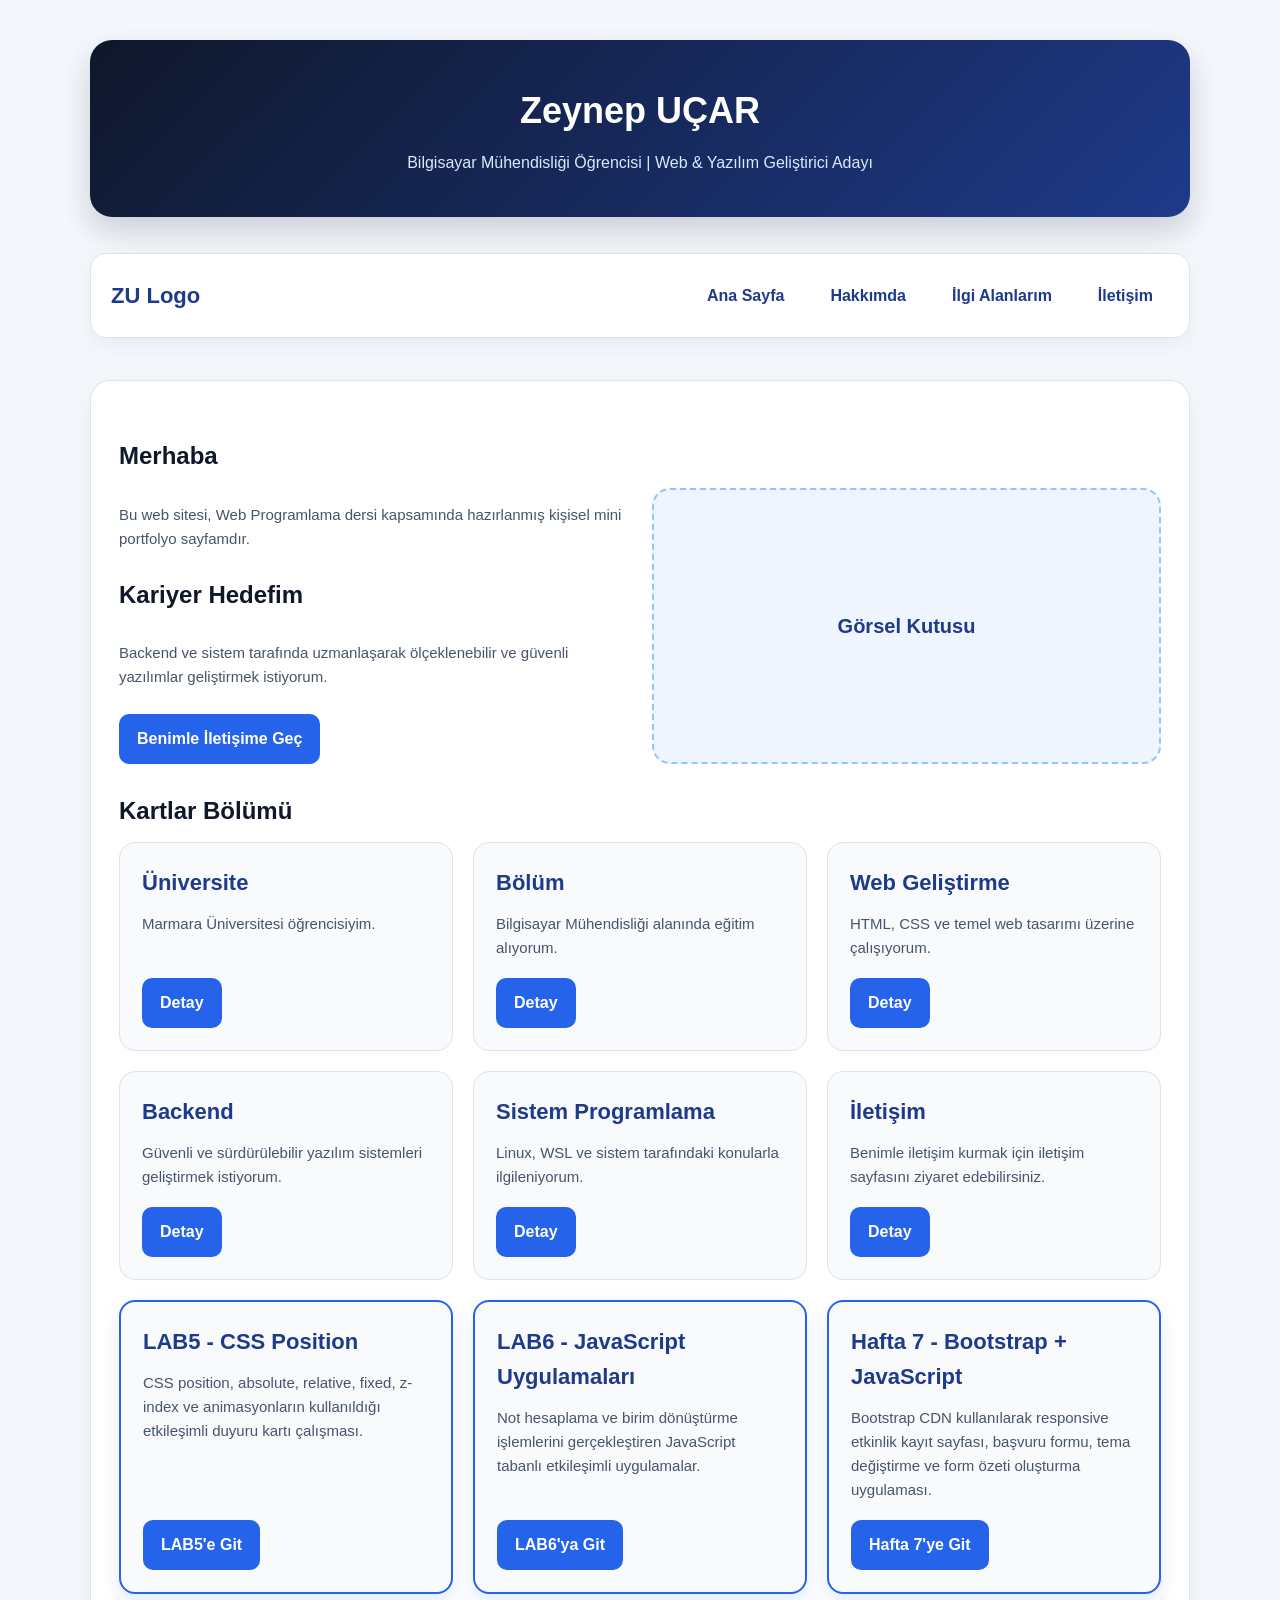
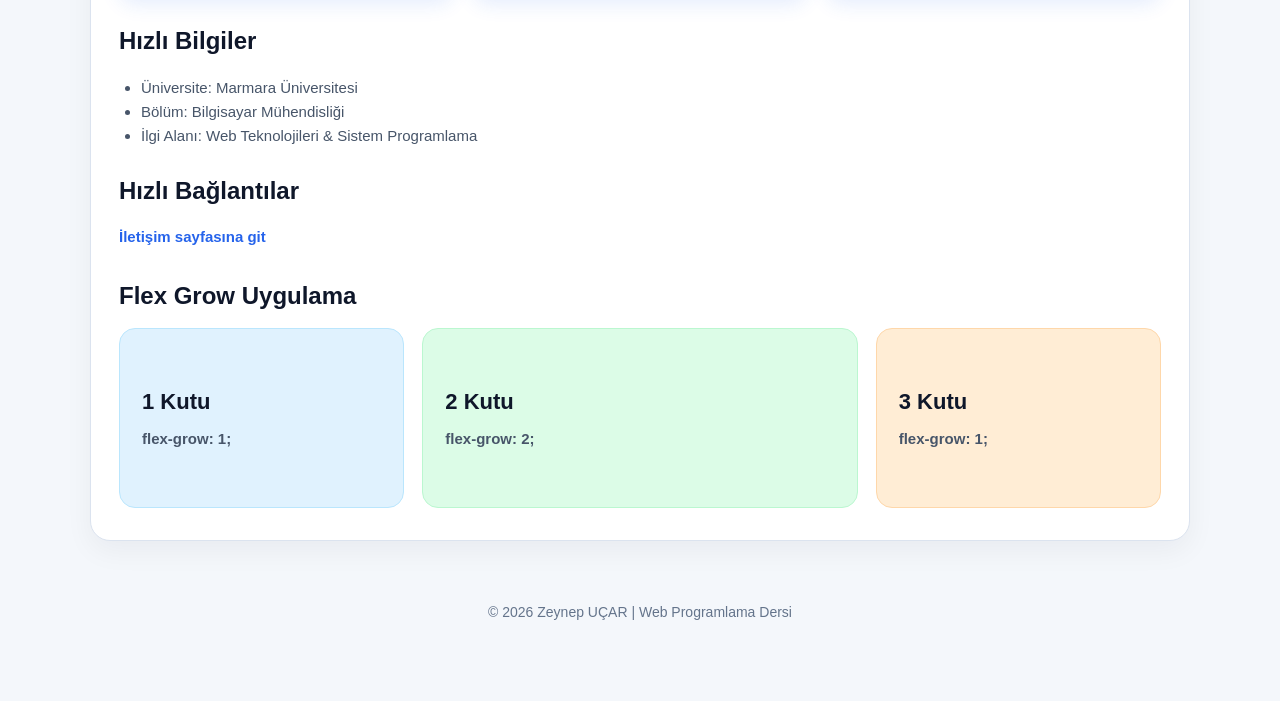
<file: index.html>
<!DOCTYPE html>
<html lang="tr">
<head>
<meta charset="UTF-8">
<meta name="viewport" content="width=device-width, initial-scale=1.0">
<title>Ana Sayfa | Kişisel Portfolyo</title>
<link rel="stylesheet" href="styles/style.css">
</head>

<body>

<div class="page-wrapper home-wrapper">

<header>
<h1>Zeynep UÇAR</h1>
<p>Bilgisayar Mühendisliği Öğrencisi | Web & Yazılım Geliştirici Adayı</p>
</header>

<nav>
<ul class="home-nav-list">
<li class="home-logo">ZU Logo</li>
<li><a href="index.html">Ana Sayfa</a></li>
<li><a href="about.html">Hakkımda</a></li>
<li><a href="interests.html">İlgi Alanlarım</a></li>
<li><a href="contact.html">İletişim</a></li>
</ul>
</nav>

<main class="home-main-box">

<h2>Merhaba</h2>

<section class="hero-area">
    <div class="hero-text">
        <p>
            Bu web sitesi, Web Programlama dersi kapsamında hazırlanmış kişisel mini portfolyo sayfamdır.
        </p>

        <h2 id="hedef">Kariyer Hedefim</h2>

        <p>
            Backend ve sistem tarafında uzmanlaşarak ölçeklenebilir ve güvenli yazılımlar geliştirmek istiyorum.
        </p>

        <a href="contact.html" class="main-button">Benimle İletişime Geç</a>
    </div>

    <div class="hero-visual">
        <div class="visual-placeholder">Görsel Kutusu</div>
    </div>
</section>

<section class="home-cards-block">
    <h2>Kartlar Bölümü</h2>

    <div class="cards-grid">

        <div class="mini-card">
            <h3>Üniversite</h3>
            <p>Marmara Üniversitesi öğrencisiyim.</p>
            <a href="about.html">Detay</a>
        </div>

        <div class="mini-card">
            <h3>Bölüm</h3>
            <p>Bilgisayar Mühendisliği alanında eğitim alıyorum.</p>
            <a href="about.html">Detay</a>
        </div>

        <div class="mini-card">
            <h3>Web Geliştirme</h3>
            <p>HTML, CSS ve temel web tasarımı üzerine çalışıyorum.</p>
            <a href="interests.html">Detay</a>
        </div>

        <div class="mini-card">
            <h3>Backend</h3>
            <p>Güvenli ve sürdürülebilir yazılım sistemleri geliştirmek istiyorum.</p>
            <a href="about.html">Detay</a>
        </div>

        <div class="mini-card">
            <h3>Sistem Programlama</h3>
            <p>Linux, WSL ve sistem tarafındaki konularla ilgileniyorum.</p>
            <a href="interests.html">Detay</a>
        </div>

        <div class="mini-card">
            <h3>İletişim</h3>
            <p>Benimle iletişim kurmak için iletişim sayfasını ziyaret edebilirsiniz.</p>
            <a href="contact.html">Detay</a>
        </div>

        <div class="mini-card highlight-card">
            <h3>LAB5 - CSS Position</h3>
            <p>
                CSS position, absolute, relative, fixed, z-index ve animasyonların
                kullanıldığı etkileşimli duyuru kartı çalışması.
            </p>
            <a href="lab5.html">LAB5'e Git</a>
        </div>

        <div class="mini-card highlight-card">
            <h3>LAB6 - JavaScript Uygulamaları</h3>
            <p>
                Not hesaplama ve birim dönüştürme işlemlerini gerçekleştiren
                JavaScript tabanlı etkileşimli uygulamalar.
            </p>
            <a href="lab6.html">LAB6'ya Git</a>
        </div>
        <div class="mini-card highlight-card">
    <h3>Hafta 7 - Bootstrap + JavaScript</h3>
    <p>
        Bootstrap CDN kullanılarak responsive etkinlik kayıt sayfası,
        başvuru formu, tema değiştirme ve form özeti oluşturma uygulaması.
    </p>
    <a href="hafta7.html">Hafta 7'ye Git</a>
</div>
    </div>
</section>

<section class="home-info-block">
    <h2>Hızlı Bilgiler</h2>
    <ul>
        <li>Üniversite: Marmara Üniversitesi</li>
        <li>Bölüm: Bilgisayar Mühendisliği</li>
        <li>İlgi Alanı: Web Teknolojileri & Sistem Programlama</li>
    </ul>

    <h2>Hızlı Bağlantılar</h2>
    <p><a href="contact.html">İletişim sayfasına git</a></p>
</section>

<section class="grow-block">
    <h2>Flex Grow Uygulama</h2>

    <div class="grow-row">
        <div class="grow-card grow-1">
            <h3>1 Kutu</h3>
            <p>flex-grow: 1;</p>
        </div>

        <div class="grow-card grow-2">
            <h3>2 Kutu</h3>
            <p>flex-grow: 2;</p>
        </div>

        <div class="grow-card grow-3">
            <h3>3 Kutu</h3>
            <p>flex-grow: 1;</p>
        </div>
    </div>
</section>

</main>

<footer>
<p>© 2026 Zeynep UÇAR | Web Programlama Dersi</p>
</footer>

</div>

</body>
</html>
</file>
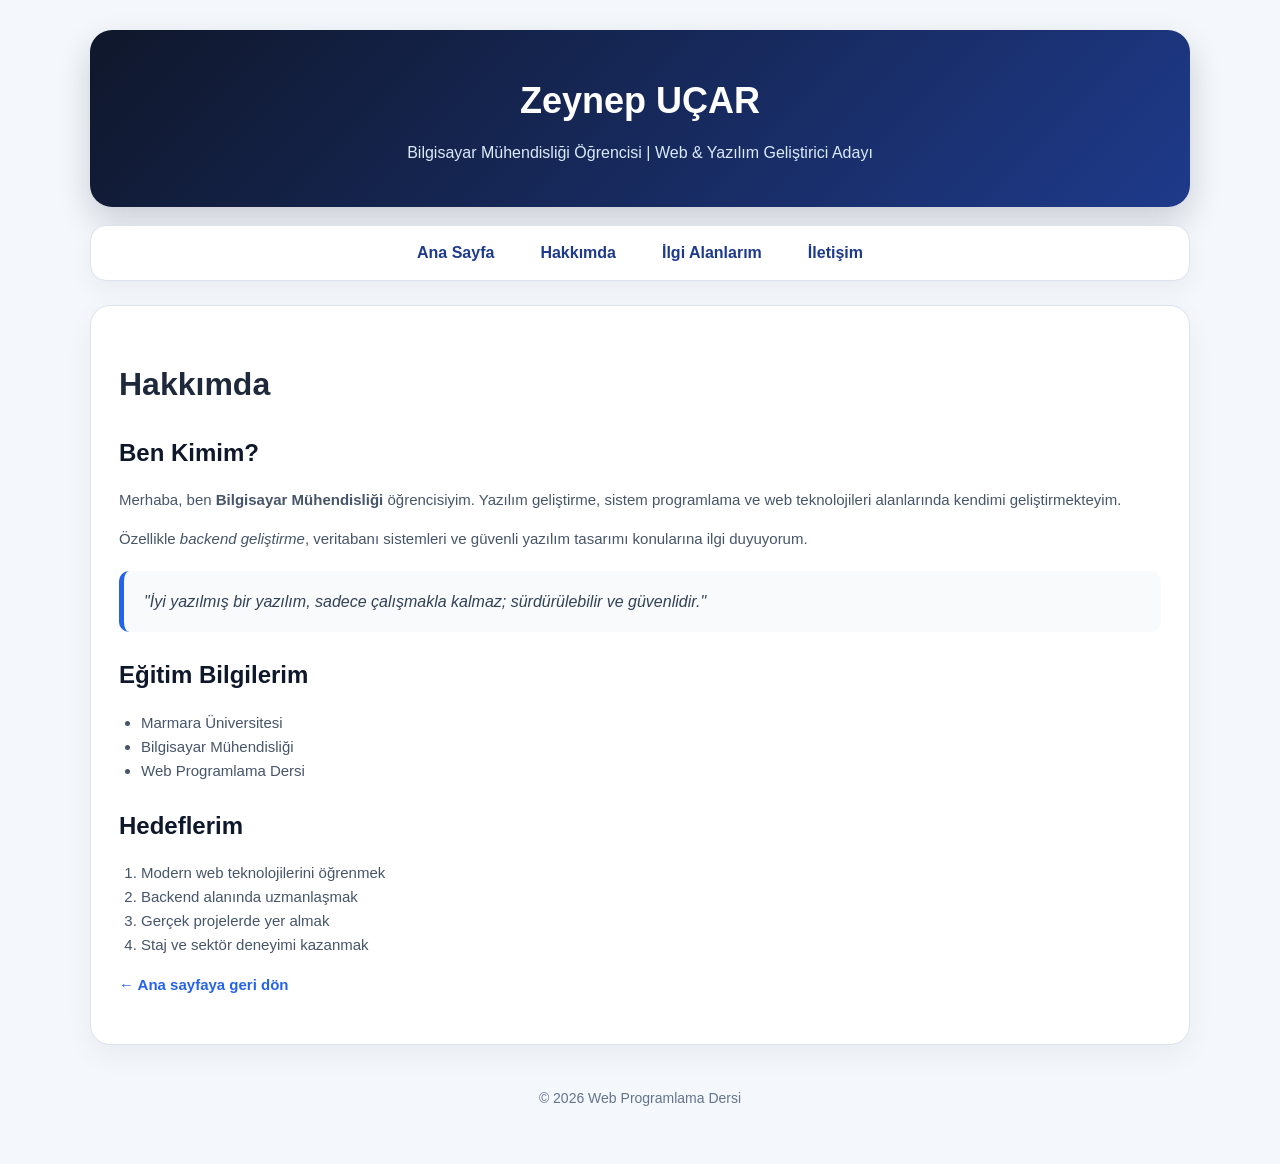
<file: about.html>
<!DOCTYPE html>
<html lang="tr">
<head>
<meta charset="UTF-8">
<meta name="viewport" content="width=device-width, initial-scale=1.0">
<title>Hakkımda</title>

<style>

*{
box-sizing:border-box;
}

body{
margin:0;
font-family:Arial, sans-serif;
background:#f4f7fb;
color:#1e293b;
line-height:1.6;
}

.page-wrapper{
width:92%;
max-width:1100px;
margin:0 auto;
}

header{
margin-top:30px;
background:linear-gradient(135deg,#0f172a,#1e3a8a);
color:white;
border-radius:22px;
padding:42px 24px;
text-align:center;
box-shadow:0 14px 32px rgba(15,23,42,0.18);
}

header h1{
margin:0 0 10px 0;
font-size:36px;
}

header p{
margin:0;
color:#dbeafe;
}

nav{
margin:18px 0 24px 0;
background:#ffffff;
border:1px solid #dbe3ef;
border-radius:16px;
padding:14px 20px;
box-shadow:0 8px 24px rgba(15,23,42,0.05);
}

nav ul{
margin:0;
padding:0;
list-style:none;
display:flex;
justify-content:center;
gap:14px;
flex-wrap:wrap;
}

nav a{
text-decoration:none;
color:#1e3a8a;
font-weight:bold;
padding:10px 16px;
border-radius:10px;
transition:0.25s;
}

nav a:hover{
background:#eff6ff;
}

main{
background:#ffffff;
border:1px solid #dbe3ef;
border-radius:20px;
padding:32px 28px;
box-shadow:0 10px 28px rgba(15,23,42,0.05);
}

main h2{
color:#0f172a;
margin-top:24px;
margin-bottom:12px;
font-size:24px;
}

main p,
main li{
color:#475569;
font-size:15px;
}

blockquote{
margin:20px 0;
padding:18px 20px;
background:#f8fafc;
border-left:5px solid #2563eb;
border-radius:10px;
font-style:italic;
color:#334155;
}

ul,ol{
padding-left:22px;
}

main a{
color:#2563eb;
text-decoration:none;
font-weight:bold;
}

main a:hover{
text-decoration:underline;
}

footer{
text-align:center;
color:#64748b;
padding:28px 12px 40px 12px;
font-size:14px;
}

</style>

</head>

<body>

<div class="page-wrapper">

<header>
<h1>Zeynep UÇAR</h1>
<p>Bilgisayar Mühendisliği Öğrencisi | Web & Yazılım Geliştirici Adayı</p>
</header>

<nav>
<ul>
<li><a href="index.html">Ana Sayfa</a></li>
<li><a href="about.html">Hakkımda</a></li>
<li><a href="interests.html">İlgi Alanlarım</a></li>
<li><a href="contact.html">İletişim</a></li>
</ul>
</nav>

<main>

<h1>Hakkımda</h1>

<h2>Ben Kimim?</h2>

<p>
Merhaba, ben <strong>Bilgisayar Mühendisliği</strong> öğrencisiyim.
Yazılım geliştirme, sistem programlama ve web teknolojileri alanlarında kendimi geliştirmekteyim.
</p>

<p>
Özellikle <em>backend geliştirme</em>, veritabanı sistemleri ve güvenli yazılım tasarımı
konularına ilgi duyuyorum.
</p>

<blockquote>
"İyi yazılmış bir yazılım, sadece çalışmakla kalmaz; sürdürülebilir ve güvenlidir."
</blockquote>

<h2>Eğitim Bilgilerim</h2>

<ul>
<li>Marmara Üniversitesi</li>
<li>Bilgisayar Mühendisliği</li>
<li>Web Programlama Dersi</li>
</ul>

<h2>Hedeflerim</h2>

<ol>
<li>Modern web teknolojilerini öğrenmek</li>
<li>Backend alanında uzmanlaşmak</li>
<li>Gerçek projelerde yer almak</li>
<li>Staj ve sektör deneyimi kazanmak</li>
</ol>

<p><a href="index.html">← Ana sayfaya geri dön</a></p>

</main>

<footer>
<p>© 2026 Web Programlama Dersi</p>
</footer>

</div>

</body>
</html>
</file>
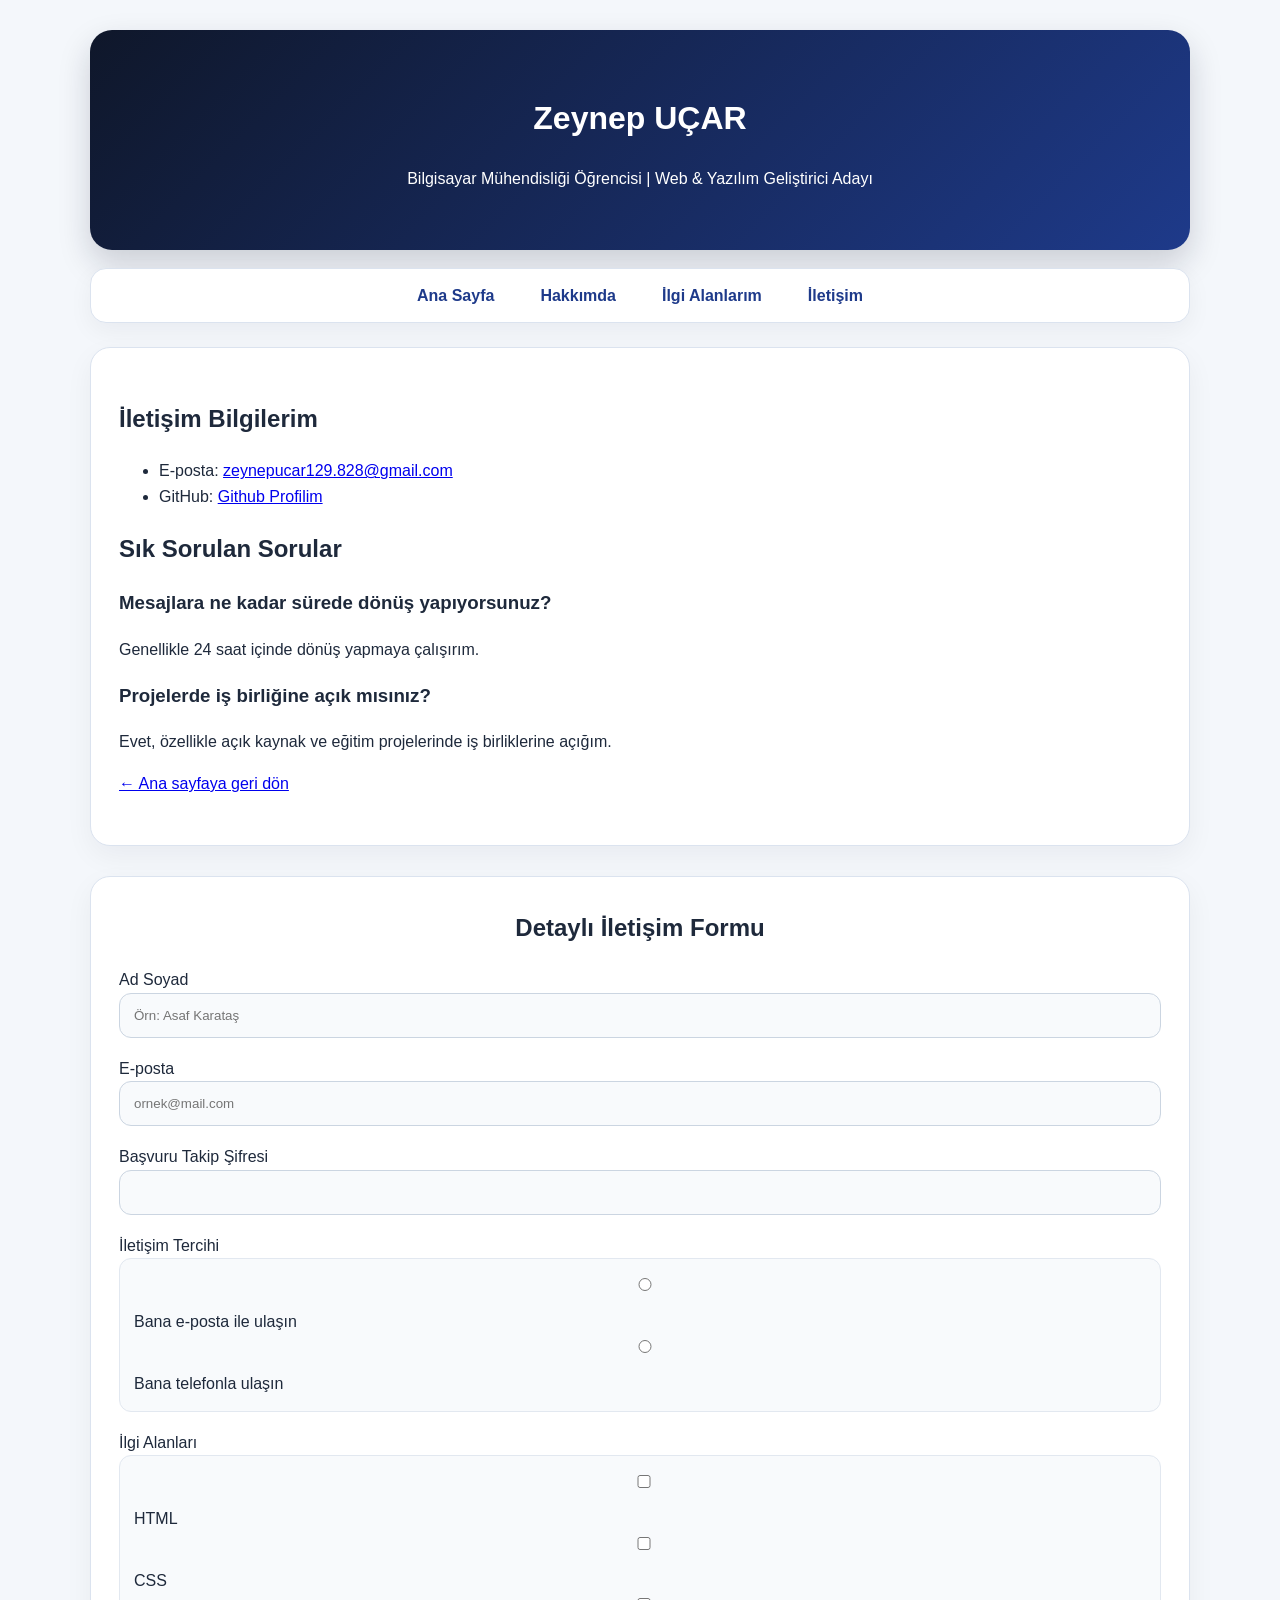
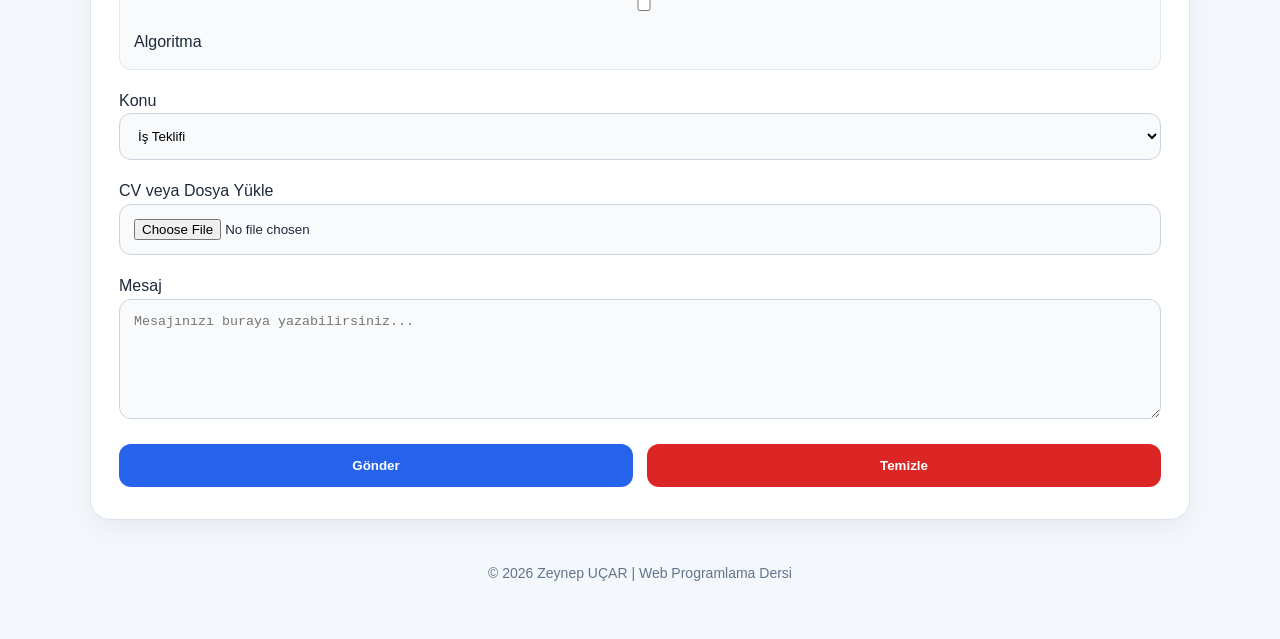
<file: contact.html>
<!DOCTYPE html>
<html lang="tr">
<head>
<meta charset="UTF-8">
<meta name="viewport" content="width=device-width, initial-scale=1.0">
<title>İletişim</title>

<style>

*{box-sizing:border-box;}

body{
margin:0;
font-family:Arial, sans-serif;
background:#f4f7fb;
color:#1e293b;
line-height:1.6;
}

.page-wrapper{
width:92%;
max-width:1100px;
margin:0 auto;
}

header{
margin-top:30px;
background:linear-gradient(135deg,#0f172a,#1e3a8a);
color:white;
border-radius:22px;
padding:42px 24px;
text-align:center;
box-shadow:0 14px 32px rgba(15,23,42,0.18);
}

nav{
margin:18px 0 24px 0;
background:white;
border:1px solid #dbe3ef;
border-radius:16px;
padding:14px 20px;
box-shadow:0 8px 24px rgba(15,23,42,0.05);
}

nav ul{
margin:0;
padding:0;
list-style:none;
display:flex;
justify-content:center;
gap:14px;
flex-wrap:wrap;
}

nav a{
text-decoration:none;
color:#1e3a8a;
font-weight:bold;
padding:10px 16px;
border-radius:10px;
}

nav a:hover{background:#eff6ff;}

main{
background:white;
border:1px solid #dbe3ef;
border-radius:20px;
padding:32px 28px;
box-shadow:0 10px 28px rgba(15,23,42,0.05);
margin-bottom:30px;
}

.contact-container{
background:white;
border:1px solid #dbe3ef;
border-radius:20px;
padding:32px 28px;
box-shadow:0 10px 28px rgba(15,23,42,0.05);
}

.contact-container h2{
text-align:center;
margin-top:0;
}

input,select,textarea{
width:100%;
padding:14px;
margin-bottom:18px;
border:1px solid #cbd5e1;
border-radius:12px;
background:#f8fafc;
}

textarea{min-height:120px;}

.option-box{
background:#f8fafc;
border:1px solid #e2e8f0;
border-radius:12px;
padding:14px;
margin-bottom:18px;
}

.button-group{
display:flex;
gap:14px;
}

button{
flex:1;
padding:14px;
border:none;
border-radius:12px;
font-weight:bold;
cursor:pointer;
}

.submit-btn{
background:#2563eb;
color:white;
}

.reset-btn{
background:#dc2626;
color:white;
}

footer{
text-align:center;
color:#64748b;
padding:28px 12px 40px 12px;
font-size:14px;
}

</style>
</head>

<body>

<div class="page-wrapper">

<header>
<h1>Zeynep UÇAR</h1>
<p>Bilgisayar Mühendisliği Öğrencisi | Web & Yazılım Geliştirici Adayı</p>
</header>

<nav>
<ul>
<li><a href="index.html">Ana Sayfa</a></li>
<li><a href="about.html">Hakkımda</a></li>
<li><a href="interests.html">İlgi Alanlarım</a></li>
<li><a href="contact.html">İletişim</a></li>
</ul>
</nav>


<main>

<h2>İletişim Bilgilerim</h2>

<ul>
<li>E-posta: 
<a href="mailto:zeynepucar129.828@gmail.com">
zeynepucar129.828@gmail.com
</a>
</li>

<li>GitHub: 
<a href="https://github.com/Zeynep-ucr" target="_blank">
Github Profilim
</a>
</li>

</ul>


<h2>Sık Sorulan Sorular</h2>

<h3>Mesajlara ne kadar sürede dönüş yapıyorsunuz?</h3>
<p>Genellikle 24 saat içinde dönüş yapmaya çalışırım.</p>

<h3>Projelerde iş birliğine açık mısınız?</h3>
<p>Evet, özellikle açık kaynak ve eğitim projelerinde iş birliklerine açığım.</p>

<p><a href="index.html">← Ana sayfaya geri dön</a></p>

</main>


<section class="contact-container">

<h2>Detaylı İletişim Formu</h2>

<form>

<label>Ad Soyad</label>
<input type="text" placeholder="Örn: Asaf Karataş">

<label>E-posta</label>
<input type="email" placeholder="ornek@mail.com">

<label>Başvuru Takip Şifresi</label>
<input type="password">

<label>İletişim Tercihi</label>

<div class="option-box">
<label><input type="radio" name="contact"> Bana e-posta ile ulaşın</label>
<label><input type="radio" name="contact"> Bana telefonla ulaşın</label>
</div>

<label>İlgi Alanları</label>

<div class="option-box">
<label><input type="checkbox"> HTML</label>
<label><input type="checkbox"> CSS</label>
<label><input type="checkbox"> Algoritma</label>
</div>

<label>Konu</label>

<select>
<option>İş Teklifi</option>
<option>Soru</option>
<option>Geri Bildirim</option>
</select>

<label>CV veya Dosya Yükle</label>

<input type="file">

<label>Mesaj</label>

<textarea placeholder="Mesajınızı buraya yazabilirsiniz..."></textarea>

<div class="button-group">
<button class="submit-btn">Gönder</button>
<button class="reset-btn">Temizle</button>
</div>

</form>

</section>


<footer>
<p>© 2026 Zeynep UÇAR | Web Programlama Dersi</p>
</footer>

</div>

</body>
</html>
</file>
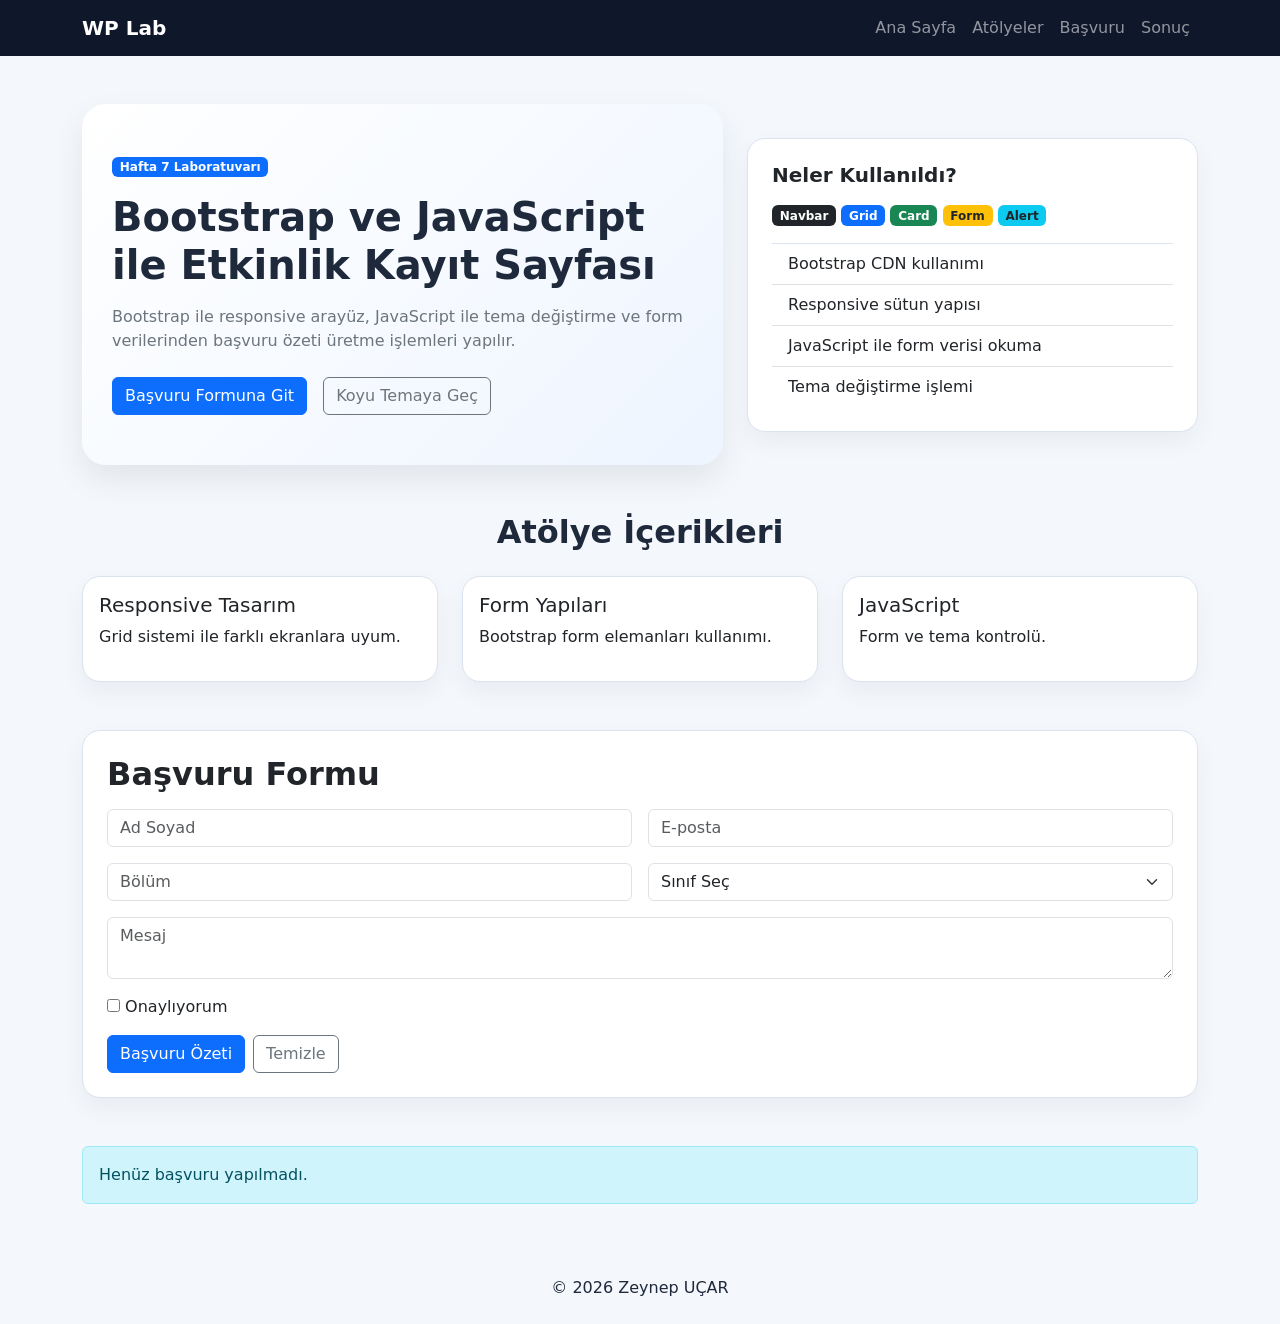
<file: hafta7.html>
<!DOCTYPE html>
<html lang="tr">
<head>
<meta charset="UTF-8">
<meta name="viewport" content="width=device-width, initial-scale=1.0">
<title>Hafta 7 | Bootstrap ve JavaScript</title>

<link href="https://cdn.jsdelivr.net/npm/bootstrap@5.3.3/dist/css/bootstrap.min.css" rel="stylesheet">

<style>
body{
    background:#f4f7fb;
    color:#1e293b;
}

.hafta7-navbar{
    background:#0f172a;
}

.hero-box{
    background:linear-gradient(135deg,#ffffff,#eef5ff);
    border-radius:24px;
    padding:50px 30px;
    box-shadow:0 14px 32px rgba(15,23,42,0.08);
}

.custom-card{
    border:1px solid #dbe3ef;
    border-radius:18px;
    box-shadow:0 10px 24px rgba(15,23,42,0.05);
}

.info-box{
    border-radius:18px;
    padding:18px;
    background:#eff6ff;
}

/* DARK MODE */
.dark-theme{
    background:#0f172a;
    color:#e5e7eb;
}

.dark-theme .hero-box,
.dark-theme .custom-card{
    background:#1e293b;
    color:#e5e7eb;
    border-color:#334155;
}

.dark-theme .info-box{
    background:#334155;
}

.dark-theme input,
.dark-theme select,
.dark-theme textarea{
    background:#0f172a;
    color:white;
    border-color:#475569;
}
</style>
</head>

<body>

<!-- NAVBAR -->
<nav class="navbar navbar-expand-lg navbar-dark hafta7-navbar sticky-top">
    <div class="container">
        <a class="navbar-brand fw-bold" href="#">WP Lab</a>

        <button class="navbar-toggler" data-bs-toggle="collapse" data-bs-target="#menu">
            <span class="navbar-toggler-icon"></span>
        </button>

        <div class="collapse navbar-collapse" id="menu">
            <ul class="navbar-nav ms-auto">
                <li class="nav-item"><a class="nav-link" href="index.html">Ana Sayfa</a></li>
                <li class="nav-item"><a class="nav-link" href="#atolyeler">Atölyeler</a></li>
                <li class="nav-item"><a class="nav-link" href="#basvuru">Başvuru</a></li>
                <li class="nav-item"><a class="nav-link" href="#sonuc">Sonuç</a></li>
            </ul>
        </div>
    </div>
</nav>

<!-- HERO + NELER KULLANILDI -->
<header class="container my-5">
    <div class="row g-4 align-items-center">

        <!-- SOL -->
        <div class="col-lg-7">
            <div class="hero-box">
                <span class="badge text-bg-primary mb-3">Hafta 7 Laboratuvarı</span>

                <h1 class="fw-bold display-6">
                    Bootstrap ve JavaScript ile Etkinlik Kayıt Sayfası
                </h1>

                <p class="text-secondary mt-3">
                    Bootstrap ile responsive arayüz, JavaScript ile tema değiştirme
                    ve form verilerinden başvuru özeti üretme işlemleri yapılır.
                </p>

                <div class="d-flex gap-3 mt-4 flex-wrap">
                    <a href="#basvuru" class="btn btn-primary">Başvuru Formuna Git</a>
                    <button class="btn btn-outline-secondary" id="temaBtn">Koyu Temaya Geç</button>
                </div>
            </div>
        </div>

        <!-- SAĞ -->
        <div class="col-lg-5">
            <div class="card custom-card p-4">
                <h5 class="fw-bold mb-3">Neler Kullanıldı?</h5>

                <div class="mb-3">
                    <span class="badge bg-dark">Navbar</span>
                    <span class="badge bg-primary">Grid</span>
                    <span class="badge bg-success">Card</span>
                    <span class="badge bg-warning text-dark">Form</span>
                    <span class="badge bg-info text-dark">Alert</span>
                </div>

                <ul class="list-group list-group-flush">
                    <li class="list-group-item">Bootstrap CDN kullanımı</li>
                    <li class="list-group-item">Responsive sütun yapısı</li>
                    <li class="list-group-item">JavaScript ile form verisi okuma</li>
                    <li class="list-group-item">Tema değiştirme işlemi</li>
                </ul>
            </div>
        </div>

    </div>
</header>

<!-- ATÖLYE -->
<section id="atolyeler" class="container my-5">
    <div class="text-center mb-4">
        <h2 class="fw-bold">Atölye İçerikleri</h2>
    </div>

    <div class="row g-4">
        <div class="col-md-4">
            <div class="card custom-card p-3">
                <h5>Responsive Tasarım</h5>
                <p>Grid sistemi ile farklı ekranlara uyum.</p>
            </div>
        </div>

        <div class="col-md-4">
            <div class="card custom-card p-3">
                <h5>Form Yapıları</h5>
                <p>Bootstrap form elemanları kullanımı.</p>
            </div>
        </div>

        <div class="col-md-4">
            <div class="card custom-card p-3">
                <h5>JavaScript</h5>
                <p>Form ve tema kontrolü.</p>
            </div>
        </div>
    </div>
</section>

<!-- FORM -->
<section id="basvuru" class="container my-5">
    <div class="card custom-card p-4">
        <h2 class="fw-bold mb-3">Başvuru Formu</h2>

        <form id="basvuruForm">
            <div class="row g-3">

                <div class="col-md-6">
                    <input type="text" class="form-control" id="adSoyad" placeholder="Ad Soyad">
                </div>

                <div class="col-md-6">
                    <input type="email" class="form-control" id="email" placeholder="E-posta">
                </div>

                <div class="col-md-6">
                    <input type="text" class="form-control" id="bolum" placeholder="Bölüm">
                </div>

                <div class="col-md-6">
                    <select class="form-select" id="sinif">
                        <option value="">Sınıf Seç</option>
                        <option>1</option>
                        <option>2</option>
                        <option>3</option>
                        <option>4</option>
                    </select>
                </div>

                <div class="col-12">
                    <textarea class="form-control" id="mesaj" placeholder="Mesaj"></textarea>
                </div>

                <div class="col-12">
                    <input type="checkbox" id="onay"> Onaylıyorum
                </div>

                <div class="col-12 d-flex gap-2">
                    <button class="btn btn-primary" type="submit">Başvuru Özeti</button>
                    <button class="btn btn-outline-secondary" type="reset" id="temizleBtn">Temizle</button>
                </div>

            </div>
        </form>
    </div>
</section>

<!-- SONUÇ -->
<section id="sonuc" class="container my-5">
    <div class="alert alert-info" id="sonucAlani">
        Henüz başvuru yapılmadı.
    </div>
</section>

<footer class="text-center py-4">
    © 2026 Zeynep UÇAR
</footer>

<script src="https://cdn.jsdelivr.net/npm/bootstrap@5.3.3/dist/js/bootstrap.bundle.min.js"></script>
<script src="scripts/hafta7.js"></script>

</body>
</html>
</file>
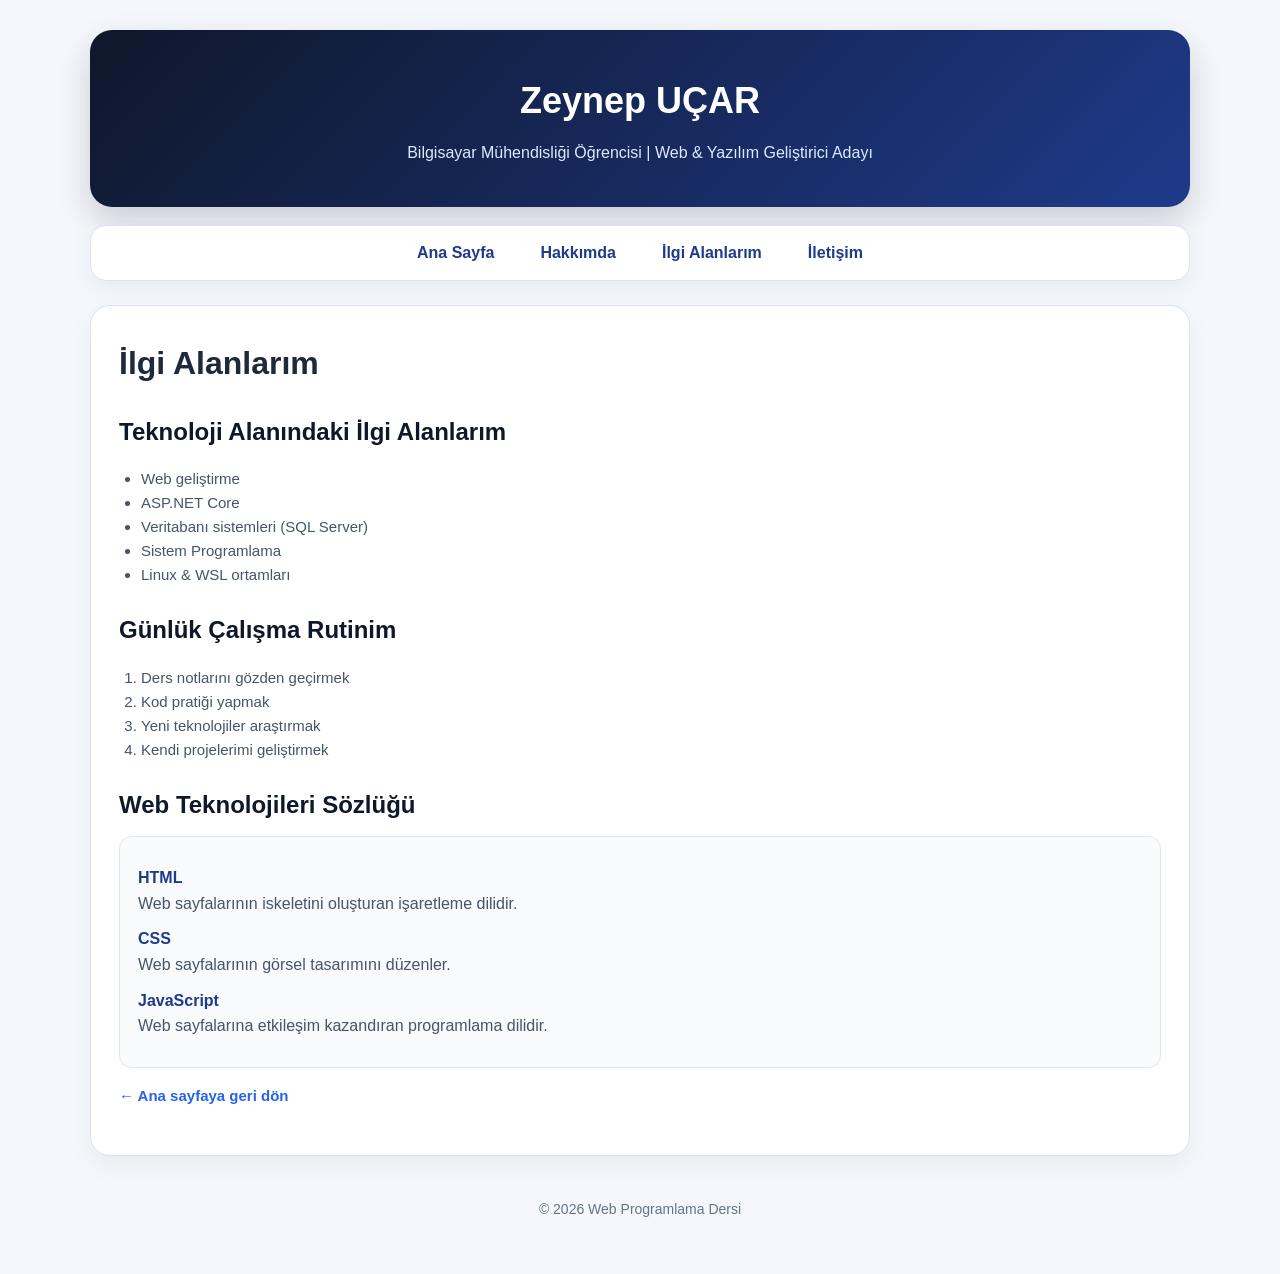
<file: interests.html>
<!DOCTYPE html>
<html lang="tr">
<head>
<meta charset="UTF-8">
<meta name="viewport" content="width=device-width, initial-scale=1.0">
<title>İlgi Alanlarım</title>

<style>

*{
box-sizing:border-box;
}

body{
margin:0;
font-family:Arial, sans-serif;
background:#f4f7fb;
color:#1e293b;
line-height:1.6;
}

.page-wrapper{
width:92%;
max-width:1100px;
margin:0 auto;
}

header{
margin-top:30px;
background:linear-gradient(135deg,#0f172a,#1e3a8a);
color:white;
border-radius:22px;
padding:42px 24px;
text-align:center;
box-shadow:0 14px 32px rgba(15,23,42,0.18);
}

header h1{
margin:0 0 10px 0;
font-size:36px;
}

header p{
margin:0;
color:#dbeafe;
}

nav{
margin:18px 0 24px 0;
background:#ffffff;
border:1px solid #dbe3ef;
border-radius:16px;
padding:14px 20px;
box-shadow:0 8px 24px rgba(15,23,42,0.05);
}

nav ul{
margin:0;
padding:0;
list-style:none;
display:flex;
justify-content:center;
gap:14px;
flex-wrap:wrap;
}

nav a{
text-decoration:none;
color:#1e3a8a;
font-weight:bold;
padding:10px 16px;
border-radius:10px;
transition:0.25s;
}

nav a:hover{
background:#eff6ff;
}

main{
background:#ffffff;
border:1px solid #dbe3ef;
border-radius:20px;
padding:32px 28px;
box-shadow:0 10px 28px rgba(15,23,42,0.05);
}

main h1{
margin-top:0;
}

main h2{
color:#0f172a;
margin-top:24px;
margin-bottom:12px;
font-size:24px;
}

main p,
main li{
color:#475569;
font-size:15px;
}

ul,ol{
padding-left:22px;
}

dl{
background:#f8fafc;
border:1px solid #e2e8f0;
border-radius:12px;
padding:18px;
margin-top:12px;
}

dt{
font-weight:bold;
color:#1e3a8a;
margin-top:10px;
}

dd{
margin-left:0;
margin-bottom:10px;
color:#475569;
}

main a{
color:#2563eb;
text-decoration:none;
font-weight:bold;
}

main a:hover{
text-decoration:underline;
}

footer{
text-align:center;
color:#64748b;
padding:28px 12px 40px 12px;
font-size:14px;
}

</style>

</head>

<body>

<div class="page-wrapper">

<header>
<h1>Zeynep UÇAR</h1>
<p>Bilgisayar Mühendisliği Öğrencisi | Web & Yazılım Geliştirici Adayı</p>
</header>

<nav>
<ul>
<li><a href="index.html">Ana Sayfa</a></li>
<li><a href="about.html">Hakkımda</a></li>
<li><a href="interests.html">İlgi Alanlarım</a></li>
<li><a href="contact.html">İletişim</a></li>
</ul>
</nav>

<main>

<h1>İlgi Alanlarım</h1>

<h2>Teknoloji Alanındaki İlgi Alanlarım</h2>

<ul>
<li>Web geliştirme</li>
<li>ASP.NET Core</li>
<li>Veritabanı sistemleri (SQL Server)</li>
<li>Sistem Programlama</li>
<li>Linux & WSL ortamları</li>
</ul>

<h2>Günlük Çalışma Rutinim</h2>

<ol>
<li>Ders notlarını gözden geçirmek</li>
<li>Kod pratiği yapmak</li>
<li>Yeni teknolojiler araştırmak</li>
<li>Kendi projelerimi geliştirmek</li>
</ol>

<h2>Web Teknolojileri Sözlüğü</h2>

<dl>
<dt>HTML</dt>
<dd>Web sayfalarının iskeletini oluşturan işaretleme dilidir.</dd>

<dt>CSS</dt>
<dd>Web sayfalarının görsel tasarımını düzenler.</dd>

<dt>JavaScript</dt>
<dd>Web sayfalarına etkileşim kazandıran programlama dilidir.</dd>
</dl>

<p><a href="index.html">← Ana sayfaya geri dön</a></p>

</main>

<footer>
<p>© 2026 Web Programlama Dersi</p>
</footer>

</div>

</body>
</html>
</file>
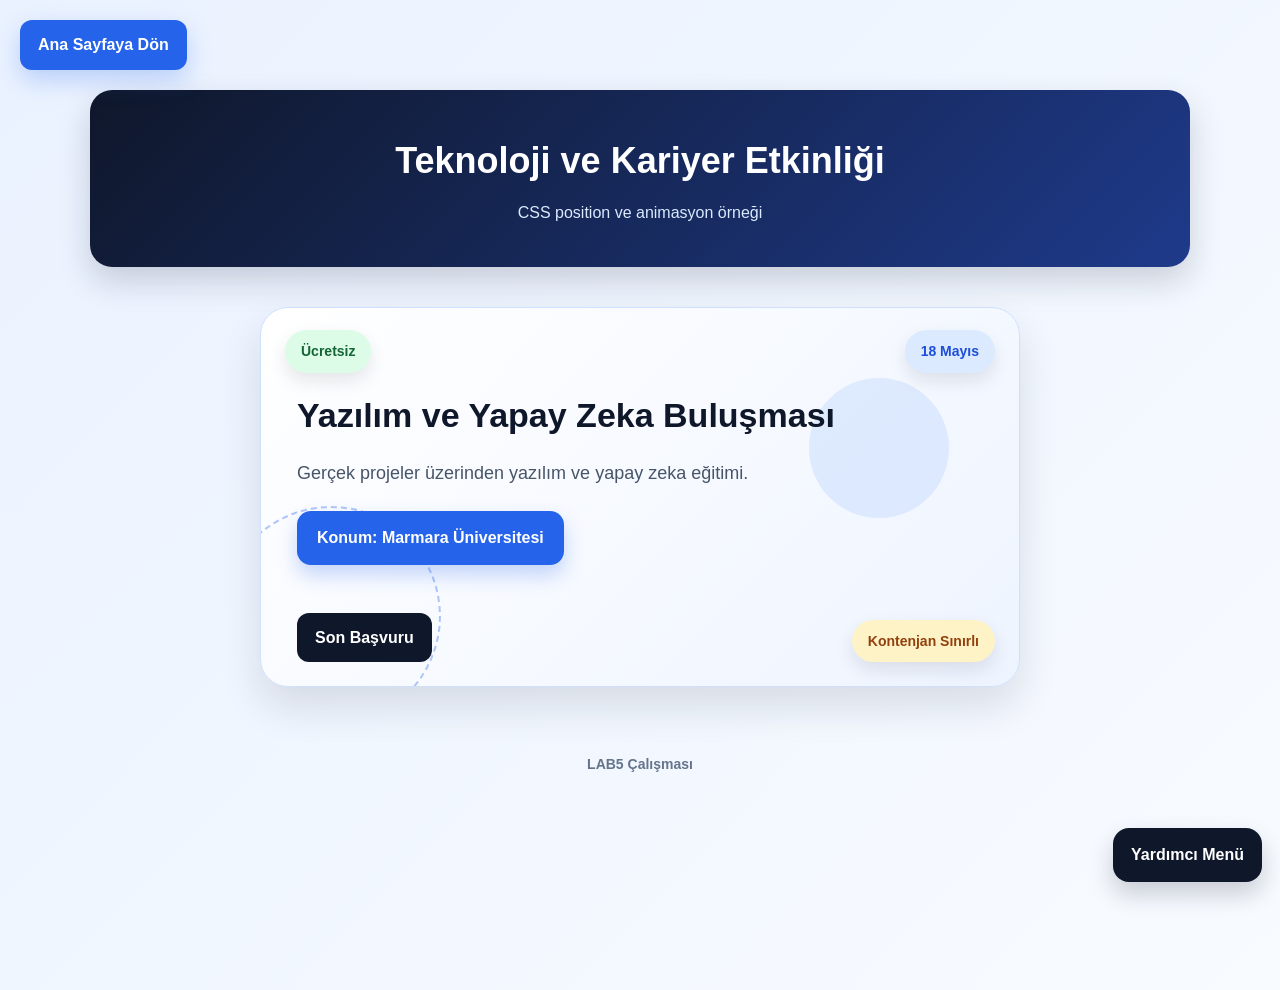
<file: lab5.html>
<!DOCTYPE html>
<html lang="tr">
<head>
<meta charset="UTF-8">
<meta name="viewport" content="width=device-width, initial-scale=1.0">
<title>LAB5 - CSS Position</title>
<link rel="stylesheet" href="styles/style.css">
</head>

<body class="lab5-page">

<a href="index.html" class="lab5-back-btn">Ana Sayfaya Dön</a>

<div class="page-wrapper">

<header class="lab5-header">
<h1>Teknoloji ve Kariyer Etkinliği</h1>
<p>CSS position ve animasyon örneği</p>
</header>

<div class="lab5-container">
    <div class="lab5-card">

        <span class="lab5-badge lab5-free">Ücretsiz</span>
        <span class="lab5-badge lab5-date">18 Mayıs</span>
        <span class="lab5-badge lab5-level">Kontenjan Sınırlı</span>

        <div class="lab5-circle"></div>
        <div class="lab5-ring"></div>

        <h2>Yazılım ve Yapay Zeka Buluşması</h2>

        <p>
            Gerçek projeler üzerinden yazılım ve yapay zeka eğitimi.
        </p>

        <div class="lab5-info-box">Konum: Marmara Üniversitesi</div>
        <div class="lab5-deadline">Son Başvuru</div>
    </div>
</div>

<footer class="lab5-footer">
LAB5 Çalışması
</footer>

</div>

<div class="lab5-fixed-menu">Yardımcı Menü</div>

</body>
</html>
</file>
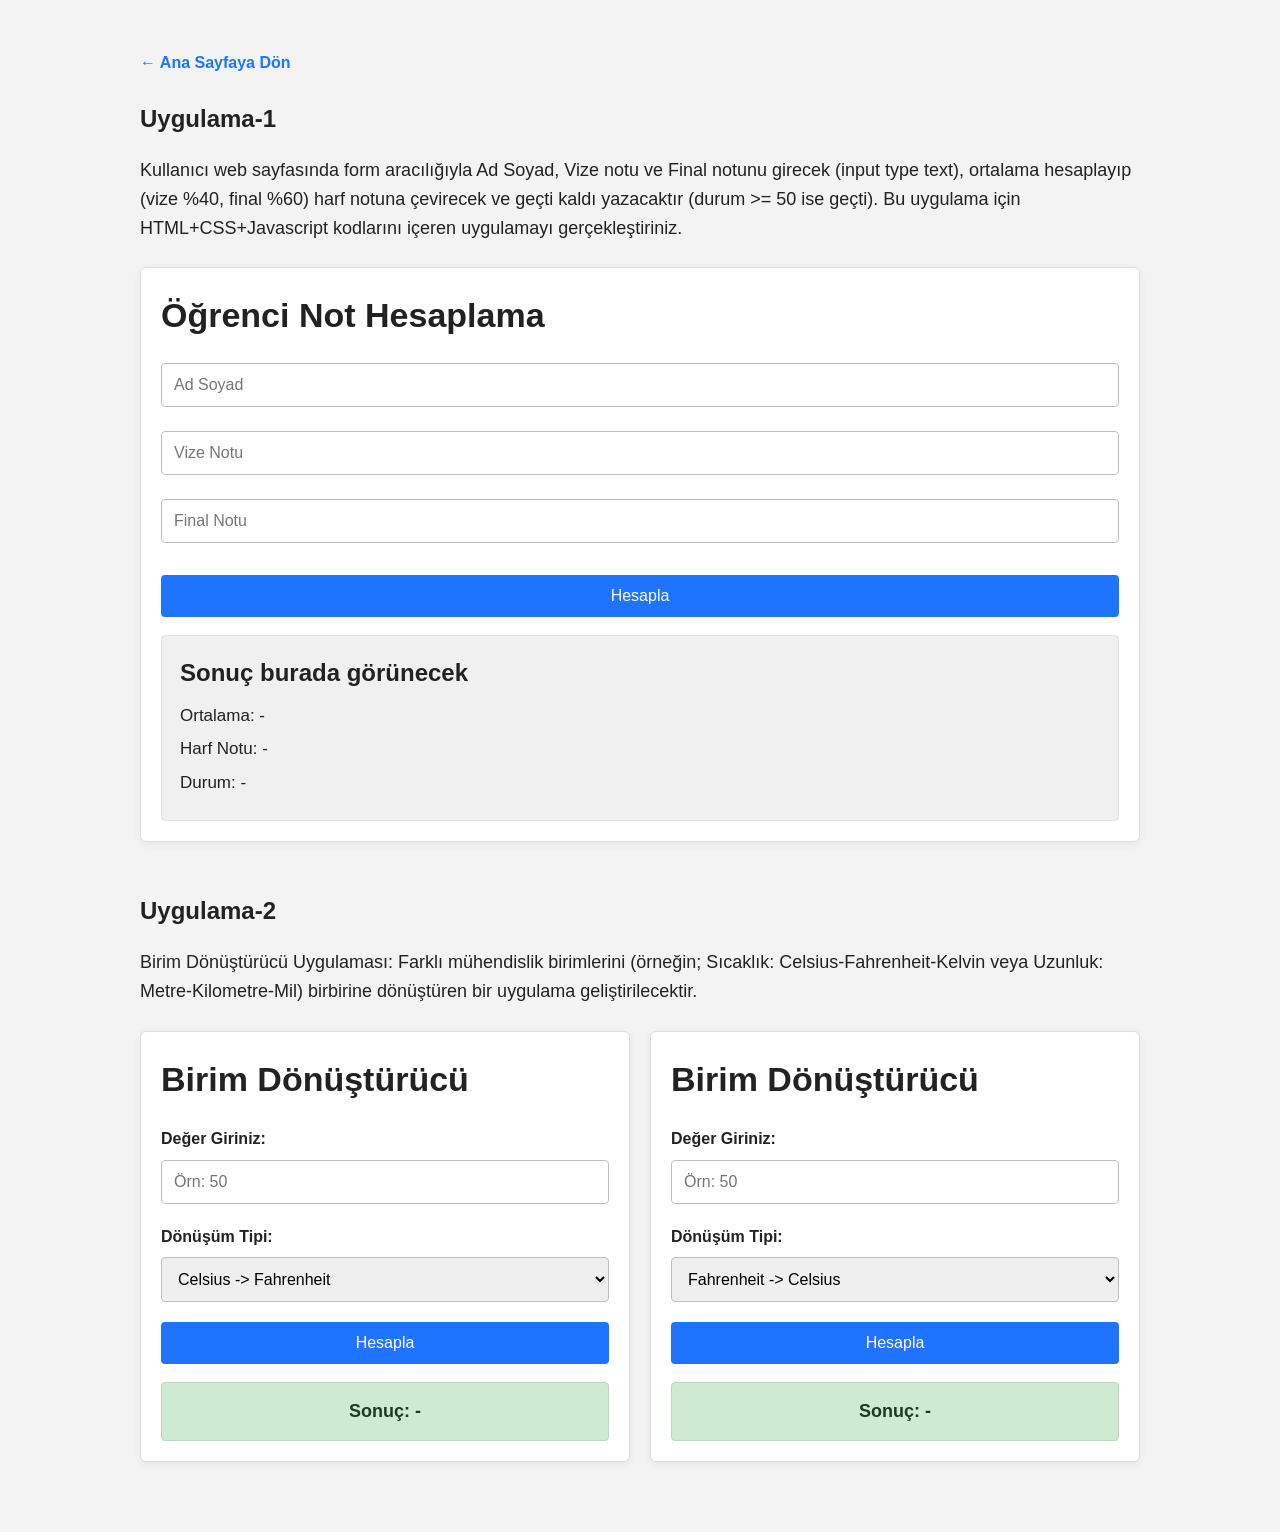
<file: lab6.html>
<!DOCTYPE html>
<html lang="tr">
<head>
    <meta charset="UTF-8">
    <meta name="viewport" content="width=device-width, initial-scale=1.0">
    <title>LAB6 - JavaScript Uygulamaları</title>
    <style>
        *{
            box-sizing:border-box;
        }

        body{
            margin:0;
            font-family:Arial, sans-serif;
            background:#f3f3f3;
            color:#222;
            line-height:1.6;
        }

        .page-container{
            width:80%;
            max-width:1000px;
            margin:40px auto;
        }

        .assignment-section{
            margin-bottom:50px;
        }

        .assignment-section h3{
            margin-bottom:10px;
            font-size:24px;
        }

        .description{
            font-size:18px;
            line-height:1.6;
            margin-bottom:25px;
        }

        .card{
            background:#ffffff;
            border:1px solid #ddd;
            border-radius:6px;
            padding:20px;
            box-shadow:0 2px 8px rgba(0,0,0,0.06);
            margin-bottom:20px;
        }

        .card h2{
            margin-top:0;
            font-size:34px;
            margin-bottom:20px;
        }

        .form-group{
            margin-bottom:12px;
        }

        input, select{
            width:100%;
            padding:12px;
            border:1px solid #bfbfbf;
            border-radius:4px;
            font-size:16px;
            margin-bottom:12px;
        }

        label{
            display:block;
            font-weight:bold;
            margin-bottom:8px;
            margin-top:8px;
        }

        .primary-btn{
            width:100%;
            background:#1e73ff;
            color:white;
            border:none;
            padding:12px;
            border-radius:4px;
            font-size:16px;
            cursor:pointer;
            margin-top:8px;
        }

        .primary-btn:hover{
            background:#125ed6;
        }

        .result-box{
            margin-top:18px;
            background:#f0f0f0;
            padding:18px;
            border-radius:4px;
            border:1px solid #ddd;
        }

        .result-box h4{
            margin-top:0;
            margin-bottom:10px;
            font-size:24px;
        }

        .result-box p{
            margin:6px 0;
            font-size:17px;
        }

        .converter-grid{
            display:flex;
            gap:20px;
            flex-wrap:wrap;
        }

        .converter-grid .card{
            flex:1 1 320px;
        }

        .success-box{
            margin-top:18px;
            background:#cfead2;
            color:#1d3b1f;
            font-weight:bold;
            text-align:center;
            padding:14px;
            border-radius:4px;
            border:1px solid #b7d8bc;
            font-size:18px;
        }

        .back-link{
            display:inline-block;
            margin-top:10px;
            text-decoration:none;
            color:#1e73ff;
            font-weight:bold;
        }

        .back-link:hover{
            text-decoration:underline;
        }

        @media (max-width:768px){
            .page-container{
                width:92%;
            }

            .card h2{
                font-size:28px;
            }
        }
    </style>
</head>
<body>

    <div class="page-container">

        <a href="index.html" class="back-link">← Ana Sayfaya Dön</a>

        <section class="assignment-section">
            <h3>Uygulama-1</h3>
            <p class="description">
                Kullanıcı web sayfasında form aracılığıyla Ad Soyad, Vize notu ve Final notunu girecek
                (input type text), ortalama hesaplayıp (vize %40, final %60) harf notuna çevirecek ve
                geçti kaldı yazacaktır (durum >= 50 ise geçti). Bu uygulama için HTML+CSS+Javascript
                kodlarını içeren uygulamayı gerçekleştiriniz.
            </p>

            <div class="card">
                <h2>Öğrenci Not Hesaplama</h2>

                <div class="form-group">
                    <input type="text" id="studentName" placeholder="Ad Soyad">
                </div>

                <div class="form-group">
                    <input type="text" id="midterm" placeholder="Vize Notu">
                </div>

                <div class="form-group">
                    <input type="text" id="final" placeholder="Final Notu">
                </div>

                <button class="primary-btn" onclick="calculateGrade()">Hesapla</button>

                <div class="result-box" id="gradeResult">
                    <h4>Sonuç burada görünecek</h4>
                    <p>Ortalama: -</p>
                    <p>Harf Notu: -</p>
                    <p>Durum: -</p>
                </div>
            </div>
        </section>

        <section class="assignment-section">
            <h3>Uygulama-2</h3>
            <p class="description">
                Birim Dönüştürücü Uygulaması: Farklı mühendislik birimlerini
                (örneğin; Sıcaklık: Celsius-Fahrenheit-Kelvin veya Uzunluk: Metre-Kilometre-Mil)
                birbirine dönüştüren bir uygulama geliştirilecektir.
            </p>

            <div class="converter-grid">

                <div class="card">
                    <h2>Birim Dönüştürücü</h2>

                    <label for="convertValue1">Değer Giriniz:</label>
                    <input type="text" id="convertValue1" placeholder="Örn: 50">

                    <label for="conversionType1">Dönüşüm Tipi:</label>
                    <select id="conversionType1">
                        <option value="c_to_f">Celsius -> Fahrenheit</option>
                        <option value="m_to_km">Metre -> Kilometre</option>
                        <option value="kg_to_g">Kilogram -> Gram</option>
                    </select>

                    <button class="primary-btn" onclick="convertUnit('1')">Hesapla</button>

                    <div class="success-box" id="convertResult1">Sonuç: -</div>
                </div>

                <div class="card">
                    <h2>Birim Dönüştürücü</h2>

                    <label for="convertValue2">Değer Giriniz:</label>
                    <input type="text" id="convertValue2" placeholder="Örn: 50">

                    <label for="conversionType2">Dönüşüm Tipi:</label>
                    <select id="conversionType2">
                        <option value="f_to_c">Fahrenheit -> Celsius</option>
                        <option value="km_to_m">Kilometre -> Metre</option>
                        <option value="g_to_kg">Gram -> Kilogram</option>
                    </select>

                    <button class="primary-btn" onclick="convertUnit('2')">Hesapla</button>

                    <div class="success-box" id="convertResult2">Sonuç: -</div>
                </div>

            </div>
        </section>

    </div>

    <script>
        function getLetterGrade(average){
            if(average >= 90) return "AA";
            if(average >= 85) return "BA";
            if(average >= 80) return "BB";
            if(average >= 75) return "CB";
            if(average >= 70) return "CC";
            if(average >= 65) return "DC";
            if(average >= 60) return "DD";
            if(average >= 50) return "FD";
            return "FF";
        }

        function calculateGrade(){
            const name = document.getElementById("studentName").value.trim();
            const midterm = parseFloat(document.getElementById("midterm").value);
            const final = parseFloat(document.getElementById("final").value);
            const resultBox = document.getElementById("gradeResult");

            if(name === "" || isNaN(midterm) || isNaN(final)){
                resultBox.innerHTML = `
                    <h4>Hata</h4>
                    <p>Lütfen tüm alanları doğru şekilde doldurun.</p>
                `;
                return;
            }

            if(midterm < 0 || midterm > 100 || final < 0 || final > 100){
                resultBox.innerHTML = `
                    <h4>Hata</h4>
                    <p>Notlar 0 ile 100 arasında olmalıdır.</p>
                `;
                return;
            }

            const average = (midterm * 0.4) + (final * 0.6);
            const letterGrade = getLetterGrade(average);
            const status = average >= 50 ? "Geçti" : "Kaldı";

            resultBox.innerHTML = `
                <h4>${name}</h4>
                <p>Ortalama: ${average.toFixed(2)}</p>
                <p>Harf Notu: ${letterGrade}</p>
                <p>Durum: ${status}</p>
            `;
        }

        function convertUnit(boxNumber){
            const valueInput = document.getElementById("convertValue" + boxNumber);
            const typeSelect = document.getElementById("conversionType" + boxNumber);
            const resultBox = document.getElementById("convertResult" + boxNumber);

            const value = parseFloat(valueInput.value);
            const type = typeSelect.value;

            if(isNaN(value)){
                resultBox.textContent = "Sonuç: Lütfen geçerli bir sayı girin";
                return;
            }

            let result = 0;
            let formattedResult = "";

            switch(type){
                case "c_to_f":
                    result = (value * 9 / 5) + 32;
                    formattedResult = result.toFixed(2);
                    break;

                case "m_to_km":
                    result = value / 1000;
                    formattedResult = result.toFixed(3);
                    break;

                case "kg_to_g":
                    result = value * 1000;
                    formattedResult = result.toFixed(3);
                    break;

                case "f_to_c":
                    result = (value - 32) * 5 / 9;
                    formattedResult = result.toFixed(2);
                    break;

                case "km_to_m":
                    result = value * 1000;
                    formattedResult = result.toFixed(3);
                    break;

                case "g_to_kg":
                    result = value / 1000;
                    formattedResult = result.toFixed(3);
                    break;

                default:
                    resultBox.textContent = "Sonuç: Geçersiz dönüşüm";
                    return;
            }

            resultBox.textContent = "Sonuç: " + formattedResult;
        }
    </script>

</body>
</html>
</file>
<file: styles/style.css>
*{
box-sizing:border-box;
}

body{
margin:0;
font-family:Arial, sans-serif;
background:#f4f7fb;
color:#1e293b;
line-height:1.6;
}

.page-wrapper{
width:92%;
max-width:1100px;
margin:0 auto;
}

/* INDEX ANA YAPI */
.page-wrapper.home-wrapper{
min-height:100vh;
display:flex;
flex-direction:column;
gap:18px;
padding:10px 0 24px 0;
}

header{
margin-top:30px;
background:linear-gradient(135deg,#0f172a,#1e3a8a);
color:white;
border-radius:22px;
padding:42px 24px;
text-align:center;
box-shadow:0 14px 32px rgba(15,23,42,0.18);
}

header h1{
margin:0 0 10px 0;
font-size:36px;
}

header p{
margin:0;
color:#dbeafe;
}

nav{
margin:18px 0 24px 0;
background:#ffffff;
border:1px solid #dbe3ef;
border-radius:16px;
padding:14px 20px;
box-shadow:0 8px 24px rgba(15,23,42,0.05);
}

nav a{
text-decoration:none;
color:#1e3a8a;
font-weight:bold;
padding:10px 16px;
border-radius:10px;
transition:0.25s;
}

nav a:hover{
background:#eff6ff;
}

.home-nav-list{
margin:0;
padding:0;
list-style:none;
display:flex;
justify-content:space-between;
align-items:center;
gap:14px;
flex-wrap:wrap;
}

.home-logo{
font-size:22px;
font-weight:bold;
color:#1e3a8a;
margin-right:auto;
padding:10px 16px 10px 0;
}

main{
background:#ffffff;
border:1px solid #dbe3ef;
border-radius:20px;
padding:32px 28px;
box-shadow:0 10px 28px rgba(15,23,42,0.05);
}

main h1{
margin-top:0;
}

main h2{
color:#0f172a;
margin-top:24px;
margin-bottom:12px;
font-size:24px;
}

main p,
main li{
color:#475569;
font-size:15px;
}

blockquote{
margin:20px 0;
padding:18px 20px;
background:#f8fafc;
border-left:5px solid #2563eb;
border-radius:10px;
font-style:italic;
color:#334155;
}

ul,ol{
padding-left:22px;
}

dl{
background:#f8fafc;
border:1px solid #e2e8f0;
border-radius:12px;
padding:18px;
margin-top:12px;
}

dt{
font-weight:bold;
color:#1e3a8a;
margin-top:10px;
}

dd{
margin-left:0;
margin-bottom:10px;
color:#475569;
}

main a{
color:#2563eb;
text-decoration:none;
font-weight:bold;
}

main a:hover{
text-decoration:underline;
}

input,select,textarea{
width:100%;
padding:14px;
margin-bottom:18px;
border:1px solid #cbd5e1;
border-radius:12px;
background:#f8fafc;
font-family:Arial, sans-serif;
font-size:15px;
}

textarea{
min-height:120px;
resize:vertical;
}

.option-box{
background:#f8fafc;
border:1px solid #e2e8f0;
border-radius:12px;
padding:14px;
margin-bottom:18px;
}

.button-group{
display:flex;
gap:14px;
}

button{
flex:1;
padding:14px;
border:none;
border-radius:12px;
font-weight:bold;
cursor:pointer;
font-size:15px;
}

.submit-btn{
background:#2563eb;
color:white;
}

.reset-btn{
background:#dc2626;
color:white;
}

footer{
text-align:center;
color:#64748b;
padding:28px 12px 40px 12px;
font-size:14px;
}

/* INDEX MAIN */
.home-main-box{
background:#ffffff;
border:1px solid #dbe3ef;
border-radius:20px;
padding:32px 28px;
box-shadow:0 10px 28px rgba(15,23,42,0.05);
}

.home-main-box h2{
color:#0f172a;
margin-top:24px;
margin-bottom:12px;
font-size:24px;
}

.home-main-box p,
.home-main-box li{
color:#475569;
font-size:15px;
}

/* HERO */
.hero-area{
min-height:30vh;
display:flex;
flex-direction:row;
justify-content:space-between;
align-items:stretch;
gap:24px;
margin-top:12px;
margin-bottom:28px;
}

.hero-text,
.hero-visual{
flex:1;
}

.hero-text{
display:flex;
flex-direction:column;
justify-content:center;
}

.hero-text h2{
margin-top:10px;
}

.main-button{
display:inline-block;
align-self:flex-start;
background:#2563eb;
color:white !important;
text-decoration:none;
padding:12px 18px;
border-radius:10px;
font-weight:bold;
margin-top:10px;
transition:0.25s;
}

.main-button:hover{
background:#1d4ed8;
text-decoration:none;
}

.hero-visual{
display:flex;
align-items:stretch;
}

.visual-placeholder{
flex:1;
background:#eef5ff;
border:2px dashed #93c5fd;
border-radius:18px;
display:flex;
justify-content:center;
align-items:center;
color:#1e3a8a;
font-weight:bold;
font-size:20px;
min-height:100%;
}

/* KARTLAR */
.home-cards-block{
margin-top:10px;
margin-bottom:28px;
}

.cards-grid{
min-height:30vh;
display:flex;
flex-wrap:wrap;
gap:20px;
align-items:stretch;
justify-content:center;
}

.mini-card{
background:#f8fafc;
border:1px solid #dbe3ef;
border-radius:16px;
padding:22px;
flex:1 1 calc(33.333% - 20px);
min-width:260px;
display:flex;
flex-direction:column;
}

.mini-card h3{
margin:0 0 12px 0;
color:#1e3a8a;
font-size:22px;
}

.mini-card p{
margin:0 0 18px 0;
color:#475569;
font-size:15px;
flex-grow:1;
}

.mini-card a{
display:inline-block;
align-self:flex-start;
background:#2563eb;
color:white !important;
padding:12px 18px;
border-radius:10px;
text-decoration:none;
font-weight:bold;
}

.mini-card a:hover{
background:#1d4ed8;
text-decoration:none;
}

/* LAB kartlarını öne çıkar */
.highlight-card{
border:2px solid #2563eb;
box-shadow:0 10px 20px rgba(37,99,235,0.12);
}

/* HIZLI BİLGİLER */
.home-info-block{
margin-top:10px;
margin-bottom:28px;
}

/* FLEX GROW */
.grow-block{
margin-top:10px;
}

.grow-row{
min-height:20vh;
display:flex;
flex-direction:row;
align-items:stretch;
gap:18px;
}

.grow-card{
padding:22px;
border-radius:16px;
display:flex;
flex-direction:column;
justify-content:center;
}

.grow-card h3{
margin:0 0 8px 0;
color:#0f172a;
font-size:22px;
}

.grow-card p{
margin:0;
font-weight:bold;
}

.grow-1{
flex-grow:1;
background:#e0f2fe;
border:1px solid #bae6fd;
}

.grow-2{
flex-grow:2;
background:#dcfce7;
border:1px solid #bbf7d0;
}

.grow-3{
flex-grow:1;
background:#ffedd5;
border:1px solid #fed7aa;
}

/* LAB5 SAYFASI */
.lab5-page{
background:linear-gradient(135deg,#eaf2ff,#f8fbff);
min-height:100vh;
}

.lab5-back-btn{
position:fixed;
top:20px;
left:20px;
z-index:1000;
background:#2563eb;
color:#ffffff;
text-decoration:none;
font-weight:bold;
padding:12px 18px;
border-radius:12px;
box-shadow:0 10px 24px rgba(37,99,235,0.25);
transition:0.25s;
}

.lab5-back-btn:hover{
background:#1d4ed8;
}

.lab5-header{
position:relative;
margin-top:90px;
text-align:center;
}

.lab5-container{
position:relative;
width:100%;
padding:40px 0 20px 0;
display:flex;
justify-content:center;
align-items:center;
}

.lab5-card{
position:relative;
width:100%;
max-width:760px;
min-height:380px;
background:linear-gradient(135deg,#ffffff,#eef4ff);
border:1px solid #cfe0ff;
border-radius:28px;
padding:80px 36px 40px 36px;
box-shadow:0 20px 40px rgba(15,23,42,0.12);
overflow:hidden;
animation:lab5Float 3s ease-in-out infinite;
}

.lab5-card h2{
margin:0 0 16px 0;
font-size:34px;
color:#0f172a;
position:relative;
z-index:2;
}

.lab5-card p{
margin:0 0 24px 0;
font-size:18px;
color:#475569;
position:relative;
z-index:2;
max-width:500px;
}

.lab5-badge{
position:absolute;
padding:10px 16px;
border-radius:999px;
font-size:14px;
font-weight:bold;
z-index:3;
box-shadow:0 8px 18px rgba(15,23,42,0.10);
}

.lab5-free{
top:22px;
left:24px;
background:#dcfce7;
color:#166534;
}

.lab5-date{
top:22px;
right:24px;
background:#dbeafe;
color:#1d4ed8;
}

.lab5-level{
bottom:24px;
right:24px;
background:#fef3c7;
color:#92400e;
}

.lab5-circle{
position:absolute;
width:140px;
height:140px;
border-radius:50%;
background:rgba(59,130,246,0.12);
top:70px;
right:70px;
z-index:1;
animation:lab5Pulse 2.5s infinite;
}

.lab5-ring{
position:absolute;
width:220px;
height:220px;
border:2px dashed rgba(37,99,235,0.35);
border-radius:50%;
bottom:-40px;
left:-40px;
z-index:1;
animation:lab5Rotate 12s linear infinite;
}

.lab5-info-box{
position:relative;
display:inline-block;
background:#2563eb;
color:#ffffff;
padding:14px 20px;
border-radius:14px;
font-weight:bold;
z-index:2;
box-shadow:0 10px 20px rgba(37,99,235,0.25);
}

.lab5-deadline{
position:absolute;
left:36px;
bottom:24px;
background:#0f172a;
color:#ffffff;
padding:12px 18px;
border-radius:12px;
font-weight:bold;
z-index:2;
}

.lab5-footer{
margin-top:18px;
background:transparent;
box-shadow:none;
color:#64748b;
font-weight:bold;
}

.lab5-fixed-menu{
position:fixed;
right:18px;
bottom:18px;
background:#0f172a;
color:#ffffff;
padding:14px 18px;
border-radius:16px;
font-weight:bold;
box-shadow:0 12px 24px rgba(15,23,42,0.20);
z-index:1000;
}

@keyframes lab5Float{
0%{transform:translateY(0);}
50%{transform:translateY(-8px);}
100%{transform:translateY(0);}
}

@keyframes lab5Pulse{
0%{transform:scale(1);}
50%{transform:scale(1.08);}
100%{transform:scale(1);}
}

@keyframes lab5Rotate{
0%{transform:rotate(0deg);}
100%{transform:rotate(360deg);}
}

/* RESPONSIVE */
@media (max-width:900px){

.home-nav-list{
justify-content:center;
}

.home-logo{
margin-right:0;
width:100%;
text-align:center;
padding-right:0;
}

.hero-area,
.grow-row{
flex-direction:column;
}

.main-button{
align-self:stretch;
text-align:center;
}

.mini-card{
flex:1 1 100%;
}

.lab5-card{
padding:90px 22px 80px 22px;
min-height:420px;
}

.lab5-card h2{
font-size:28px;
}

.lab5-card p{
font-size:16px;
}

.lab5-circle{
width:100px;
height:100px;
right:30px;
top:90px;
}

.lab5-ring{
width:170px;
height:170px;
}
}
</file>
